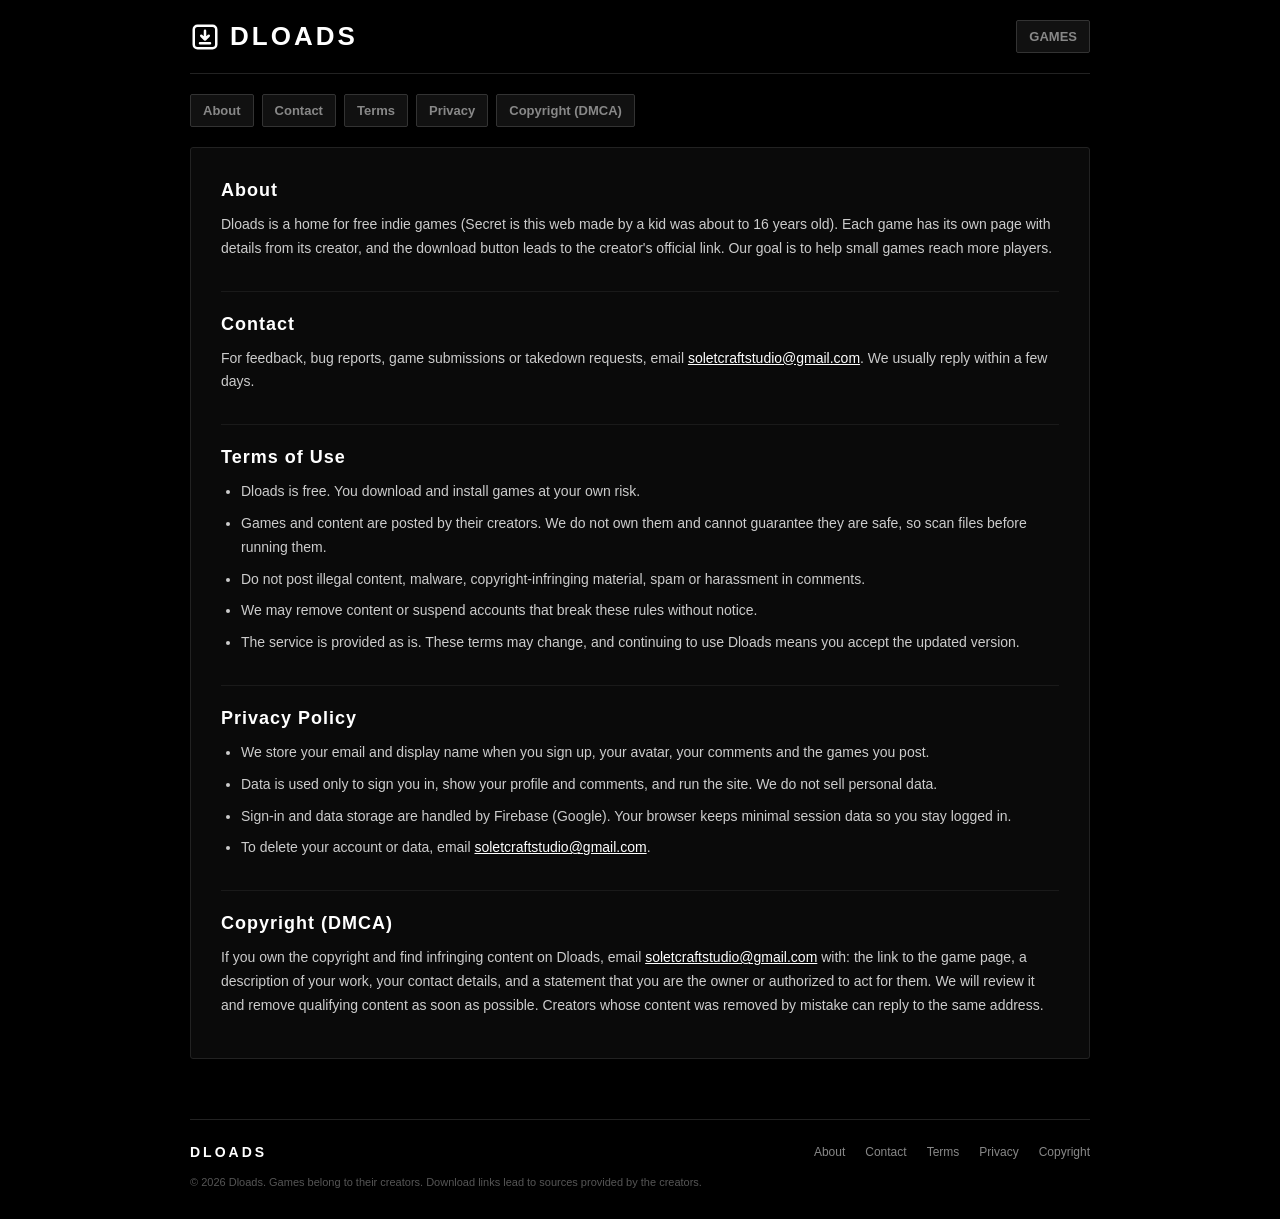
<file: legal.html>
<!DOCTYPE html>
<html lang="en">
<head>
    <meta charset="UTF-8">
    <meta name="viewport" content="width=device-width, initial-scale=1.0">
    <title>About, Terms, Privacy &amp; DMCA - Dloads</title>
    <meta name="description" id="metaDesc" content="About Dloads, contact, terms of use, privacy policy and DMCA copyright notice.">
    <link rel="icon" type="image/png" href="logo3.svg">
    <link rel="stylesheet" href="footer.css">
    <style>
        html { scroll-behavior: smooth; }
        body { background: #000; color: #fff; font-family: -apple-system, BlinkMacSystemFont, "Segoe UI", Roboto, sans-serif; margin: 0; padding: 20px; box-sizing: border-box; }
        ::selection { background: #00e676; color: #000; }
        .container { max-width: 900px; margin: 0 auto; }
        .header-logo { display: flex; align-items: center; justify-content: space-between; border-bottom: 1px solid #222; padding-bottom: 20px; margin-bottom: 20px; }
        .logo-wrap { display: flex; align-items: center; gap: 10px; color: #fff; text-decoration: none; }
        .logo-wrap h1 { font-size: 26px; letter-spacing: 3px; margin: 0; font-weight: 900; }
        .brand-icon { width: 30px; height: 30px; fill: none; stroke: #fff; stroke-width: 2; }
        .nav-link, .toc a { color: #888; text-decoration: none; font-size: 13px; font-weight: bold; background: #111; padding: 8px 12px; border: 1px solid #333; border-radius: 2px; transition: .2s; }
        .nav-link:hover, .toc a:hover { color: #00e676; border-color: #00e676; }
        .toc { display: flex; flex-wrap: wrap; gap: 8px; margin-bottom: 20px; }
        .doc { background: #0a0a0a; border: 1px solid #222; border-radius: 3px; padding: 10px 30px; }
        section { padding: 22px 0; border-bottom: 1px solid #1a1a1a; scroll-margin-top: 20px; }
        section:last-child { border-bottom: 0; }
        h2 { font-size: 18px; letter-spacing: 1px; margin: 0 0 12px; }
        p, li { font-size: 14px; line-height: 1.7; color: #ccc; margin: 0 0 8px; }
        ul { padding-left: 20px; margin: 0; }
        a { color: #fff; }
        a:hover { color: #00e676; }
        html[data-l="vi"] .en, html[data-l="en"] .vi { display: none; }
        :focus-visible { outline: 1px solid #00e676; outline-offset: 3px; }
    </style>
    <script>
        window.isVN = (navigator.language || 'en').toLowerCase().startsWith('vi');
        document.documentElement.dataset.l = window.isVN ? 'vi' : 'en';
        document.documentElement.lang = window.isVN ? 'vi' : 'en';
        document.addEventListener('DOMContentLoaded', function () {
            document.title = window.isVN ? 'Giới thiệu, Điều khoản, Quyền riêng tư & Bản quyền - Dloads' : 'About, Terms, Privacy & DMCA - Dloads';
            document.getElementById('metaDesc').content = window.isVN
                ? 'Giới thiệu Dloads, liên hệ, điều khoản sử dụng, chính sách quyền riêng tư và thông báo bản quyền DMCA.'
                : 'About Dloads, contact, terms of use, privacy policy and DMCA copyright notice.';
            document.querySelectorAll('[data-vi]').forEach(function (el) {
                el.innerHTML = window.isVN ? el.getAttribute('data-vi') : el.getAttribute('data-en');
            });
        });
    </script>
</head>
<body>
    <div class="container">
        <div class="header-logo">
            <a href="/" class="logo-wrap">
                <svg class="brand-icon" viewBox="0 0 24 24">
                    <rect x="3" y="3" width="18" height="18" rx="3" stroke="#fff" fill="#000"/>
                    <path d="M12 7v7m0 0l-3-3m3 3l3-3M8 17h8" stroke="#fff" stroke-linecap="round"/>
                </svg>
                <h1>DLOADS</h1>
            </a>
            <a href="/" class="nav-link" data-vi="TRÒ CHƠI" data-en="GAMES">GAMES</a>
        </div>

        <nav class="toc">
            <a href="#about" data-vi="Giới thiệu" data-en="About">About</a>
            <a href="#contact" data-vi="Liên hệ" data-en="Contact">Contact</a>
            <a href="#terms" data-vi="Điều khoản" data-en="Terms">Terms</a>
            <a href="#privacy" data-vi="Quyền riêng tư" data-en="Privacy">Privacy</a>
            <a href="#dmca" data-vi="Bản quyền (DMCA)" data-en="Copyright (DMCA)">Copyright (DMCA)</a>
        </nav>

        <main class="doc">
            <section id="about">
                <h2 data-vi="Giới thiệu" data-en="About">About</h2>
                <div class="vi"><p>Dloads là nơi tổng hợp game indie miễn phí (bí mật là trang này làm bởi 1 thằng nhóc sắp lên 16 tuổi). Mỗi game có trang riêng với thông tin do tác giả cung cấp, và nút tải dẫn tới liên kết chính thức của tác giả. Mục tiêu của Dloads là giúp những game nhỏ được nhiều người biết đến hơn.</p></div>
                <div class="en"><p>Dloads is a home for free indie games (Secret is this web made by a kid was about to 16 years old). Each game has its own page with details from its creator, and the download button leads to the creator's official link. Our goal is to help small games reach more players.</p></div>
            </section>

            <section id="contact">
                <h2 data-vi="Liên hệ" data-en="Contact">Contact</h2>
                <div class="vi"><p>Góp ý, báo lỗi, đăng game hoặc yêu cầu gỡ nội dung: gửi email tới <a href="mailto:soletcraftstudio@gmail.com">soletcraftstudio@gmail.com</a>. Chúng tôi thường phản hồi trong vài ngày.</p></div>
                <div class="en"><p>For feedback, bug reports, game submissions or takedown requests, email <a href="mailto:soletcraftstudio@gmail.com">soletcraftstudio@gmail.com</a>. We usually reply within a few days.</p></div>
            </section>

            <section id="terms">
                <h2 data-vi="Điều khoản sử dụng" data-en="Terms of Use">Terms of Use</h2>
                <div class="vi"><ul>
                    <li>Dloads miễn phí. Bạn tự chịu trách nhiệm khi tải và cài đặt game.</li>
                    <li>Game và nội dung do tác giả đăng. Dloads không sở hữu chúng và không đảm bảo an toàn tuyệt đối, hãy quét virus trước khi chạy.</li>
                    <li>Không đăng nội dung vi phạm pháp luật, mã độc, nội dung vi phạm bản quyền, spam hoặc quấy rối trong bình luận.</li>
                    <li>Chúng tôi có thể gỡ nội dung hoặc khóa tài khoản vi phạm mà không cần báo trước.</li>
                    <li>Dịch vụ được cung cấp nguyên trạng. Điều khoản có thể thay đổi, tiếp tục sử dụng nghĩa là bạn đồng ý với bản mới.</li>
                </ul></div>
                <div class="en"><ul>
                    <li>Dloads is free. You download and install games at your own risk.</li>
                    <li>Games and content are posted by their creators. We do not own them and cannot guarantee they are safe, so scan files before running them.</li>
                    <li>Do not post illegal content, malware, copyright-infringing material, spam or harassment in comments.</li>
                    <li>We may remove content or suspend accounts that break these rules without notice.</li>
                    <li>The service is provided as is. These terms may change, and continuing to use Dloads means you accept the updated version.</li>
                </ul></div>
            </section>

            <section id="privacy">
                <h2 data-vi="Quyền riêng tư" data-en="Privacy Policy">Privacy Policy</h2>
                <div class="vi"><ul>
                    <li>Chúng tôi lưu email và tên hiển thị khi bạn đăng ký, ảnh đại diện, bình luận và game bạn đăng.</li>
                    <li>Dữ liệu chỉ dùng để đăng nhập, hiển thị hồ sơ và bình luận, và vận hành trang web. Chúng tôi không bán dữ liệu cá nhân.</li>
                    <li>Đăng nhập và lưu trữ dữ liệu do Firebase (Google) xử lý. Trình duyệt lưu thông tin phiên đăng nhập tối thiểu để bạn không phải đăng nhập lại.</li>
                    <li>Muốn xóa tài khoản hoặc dữ liệu của mình, hãy gửi email tới <a href="mailto:soletcraftstudio@gmail.com">soletcraftstudio@gmail.com</a>.</li>
                </ul></div>
                <div class="en"><ul>
                    <li>We store your email and display name when you sign up, your avatar, your comments and the games you post.</li>
                    <li>Data is used only to sign you in, show your profile and comments, and run the site. We do not sell personal data.</li>
                    <li>Sign-in and data storage are handled by Firebase (Google). Your browser keeps minimal session data so you stay logged in.</li>
                    <li>To delete your account or data, email <a href="mailto:soletcraftstudio@gmail.com">soletcraftstudio@gmail.com</a>.</li>
                </ul></div>
            </section>

            <section id="dmca">
                <h2 data-vi="Bản quyền (DMCA)" data-en="Copyright (DMCA)">Copyright (DMCA)</h2>
                <div class="vi"><p>Nếu bạn là chủ sở hữu bản quyền và thấy nội dung vi phạm trên Dloads, hãy gửi email tới <a href="mailto:soletcraftstudio@gmail.com">soletcraftstudio@gmail.com</a> kèm: liên kết tới trang game, mô tả tác phẩm của bạn, thông tin liên hệ, và xác nhận bạn là chủ sở hữu hoặc người được ủy quyền. Chúng tôi sẽ xem xét và gỡ nội dung phù hợp sớm nhất có thể. Tác giả bị gỡ nhầm có thể gửi phản hồi qua cùng địa chỉ.</p></div>
                <div class="en"><p>If you own the copyright and find infringing content on Dloads, email <a href="mailto:soletcraftstudio@gmail.com">soletcraftstudio@gmail.com</a> with: the link to the game page, a description of your work, your contact details, and a statement that you are the owner or authorized to act for them. We will review it and remove qualifying content as soon as possible. Creators whose content was removed by mistake can reply to the same address.</p></div>
            </section>
        </main>

        <footer class="site-footer">
            <div class="footer-inner">
                <div class="footer-brand">DLOADS</div>
                <nav class="footer-links">
                    <a href="legal.html#about" data-vi="Giới thiệu" data-en="About">About</a>
                    <a href="legal.html#contact" data-vi="Liên hệ" data-en="Contact">Contact</a>
                    <a href="legal.html#terms" data-vi="Điều khoản" data-en="Terms">Terms</a>
                    <a href="legal.html#privacy" data-vi="Quyền riêng tư" data-en="Privacy">Privacy</a>
                    <a href="legal.html#dmca" data-vi="Bản quyền" data-en="Copyright">Copyright</a>
                </nav>
                <div class="footer-note" data-vi="&copy; 2026 Dloads. Game thuộc về tác giả của chúng. Liên kết tải dẫn tới nguồn do tác giả cung cấp." data-en="&copy; 2026 Dloads. Games belong to their creators. Download links lead to sources provided by the creators.">&copy; 2026 Dloads.</div>
            </div>
        </footer>
    </div>
</body>
</html>
</file>
<file: footer.css>
/* Footer chung cho Dloads: link <link rel="stylesheet" href="footer.css"> ở mọi trang */
.site-footer { max-width: 900px; margin: 60px auto 0; border-top: 1px solid #222; padding: 24px 0 8px; color: #888; font-size: 12px; }
.footer-inner { display: flex; flex-wrap: wrap; justify-content: space-between; align-items: center; gap: 14px 32px; }
.footer-brand { color: #fff; font-weight: 900; letter-spacing: 3px; font-size: 14px; }
.footer-links { display: flex; flex-wrap: wrap; gap: 6px 20px; }
.footer-links a { color: #888; text-decoration: none; transition: color .2s; }
.footer-links a:hover { color: #00e676; }
.footer-note { width: 100%; font-size: 11px; color: #555; line-height: 1.6; }
</file>
